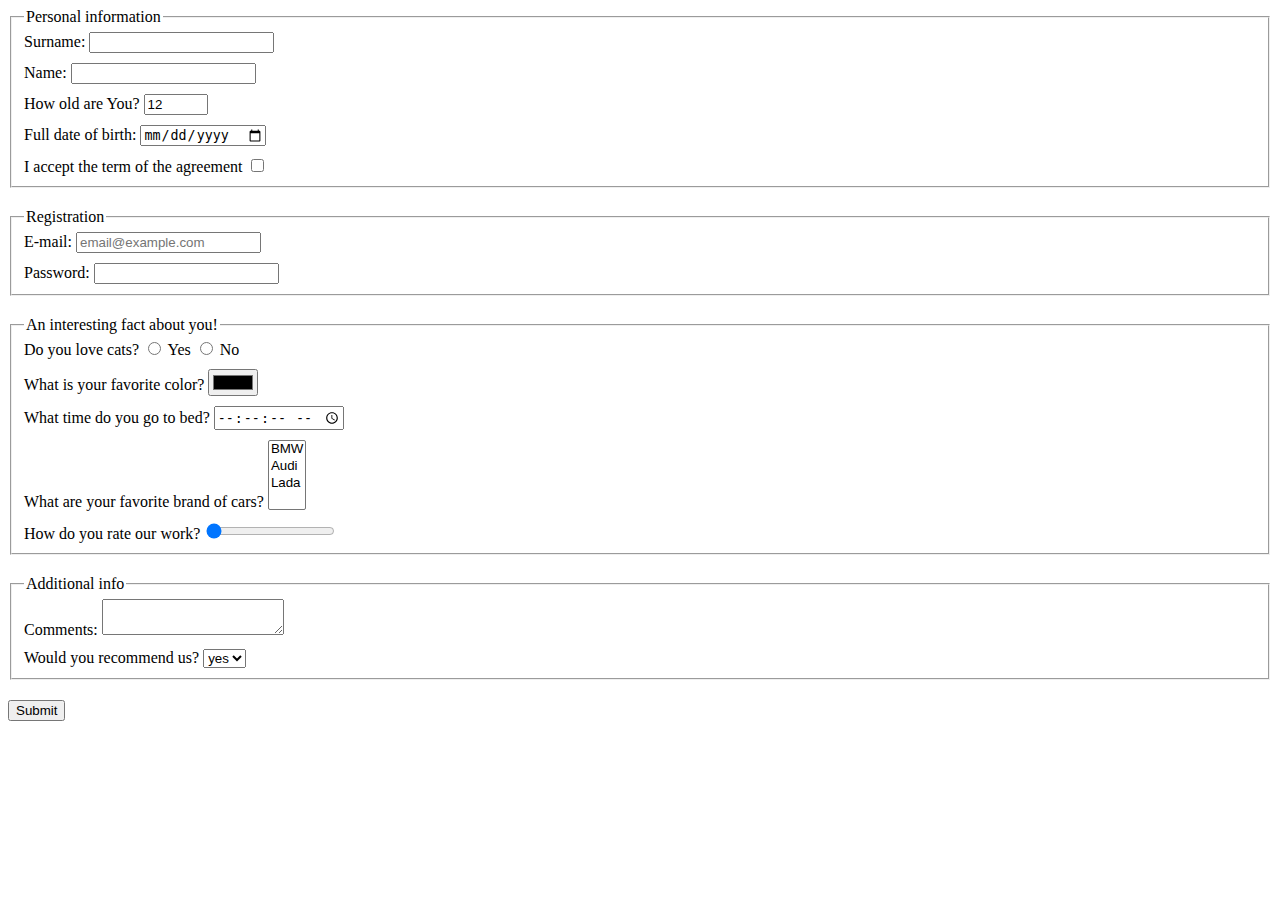
<file: index.html>
<!DOCTYPE html><html lang="en"><head><meta charset="UTF-8"><meta name="viewport" content="width=device-width, user-scalable=no, initial-scale=1.0, maximum-scale=1.0, minimum-scale=1.0"><meta http-equiv="X-UA-Compatible" content="ie=edge"><title>HTML Form</title><link rel="stylesheet" href="style.eec5a0b9.css"></head><body> <script type="text/javascript" src="main.e97352c4.js"></script> <form action="" method="POST" onsubmit="onSubmit()"> <fieldset class="field"> <legend>Personal information</legend> <div> <label for="surname">Surname:</label> <input type="text" name="surname" id="surname" autocomplete="off" required> </div> <div> <label for="name">Name:</label> <input type="text" name="name" id="name" autocomplete="off" required> </div> <div> <label for="age">How old are You?</label> <input type="number" name="age" value="12" id="age" required max="100" min="0"> </div> <div> <label for="date">Full date of birth:</label> <input type="date" name="date" placeholder="mm/dd/yyyy" id="date" required> </div> <div> <label for="terms">I accept the term of the agreement</label> <input type="checkbox" name="terms" id="terms" required> </div> </fieldset> <fieldset class="field"> <legend>Registration</legend> <div> <label for="email">E-mail:</label> <input type="email" name="email" id="email" placeholder="email@example.com" required> </div> <div> <label for="password">Password:</label> <input type="password" name="password" id="password" minlength="5" maxlength="30" required> </div> </fieldset> <fieldset class="field"> <legend>An interesting fact about you!</legend> <div> Do you love cats? <label for="cats"> <input type="radio" name="cats" id="cats" value="y" required> Yes </label> <label for="cat"> <input type="radio" name="cats" value="n" id="cat" required> No </label> </div> <div> <label for="color">What is your favorite color?</label> <input type="color" name="color" id="color" required> </div> <div> <label for="bed">What time do you go to bed?</label> <input type="time" name="bed" id="bed" required step="1" max="100" min="0"> </div> <div> <label for="car"> What are your favorite brand of cars? <select name="car" id="car" required multiple> <option value="bmw">BMW</option> <option value="audi">Audi</option> <option value="lada">Lada</option> </select> </label> </div> <div> <label for="rate">How do you rate our work?</label> <input type="range" name="rate" id="rate" value="0" required> </div> </fieldset> <fieldset class="field"> <legend>Additional info</legend> <div> <label class="label" for="comments"> Comments: <textarea name="comments" id="comments"></textarea> </label> </div> <div> <label for="recommend"> Would you recommend us? <select name="recommend" id="recommend" required> <option value="y">yes</option> <option value="n">no</option> </select> </label> </div> </fieldset> <button type="submit">Submit</button> </form> </body></html>
</file>
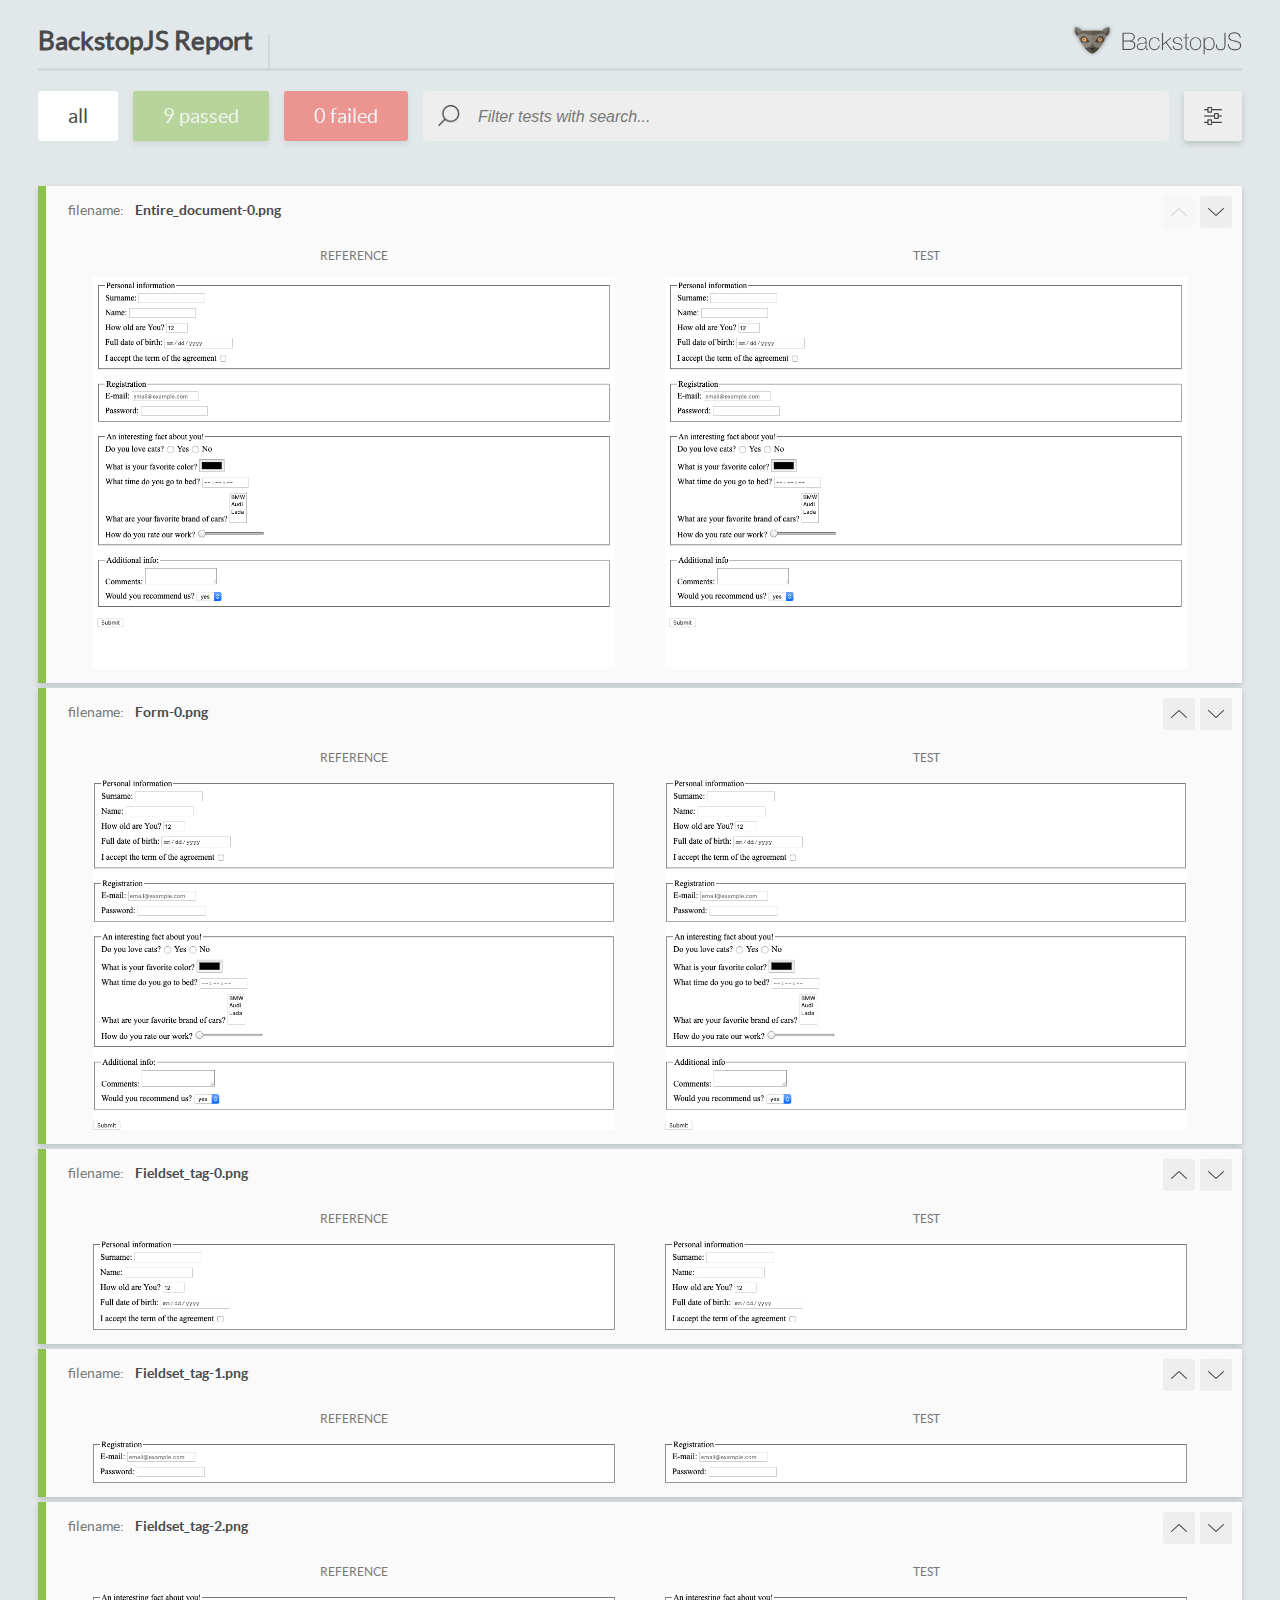
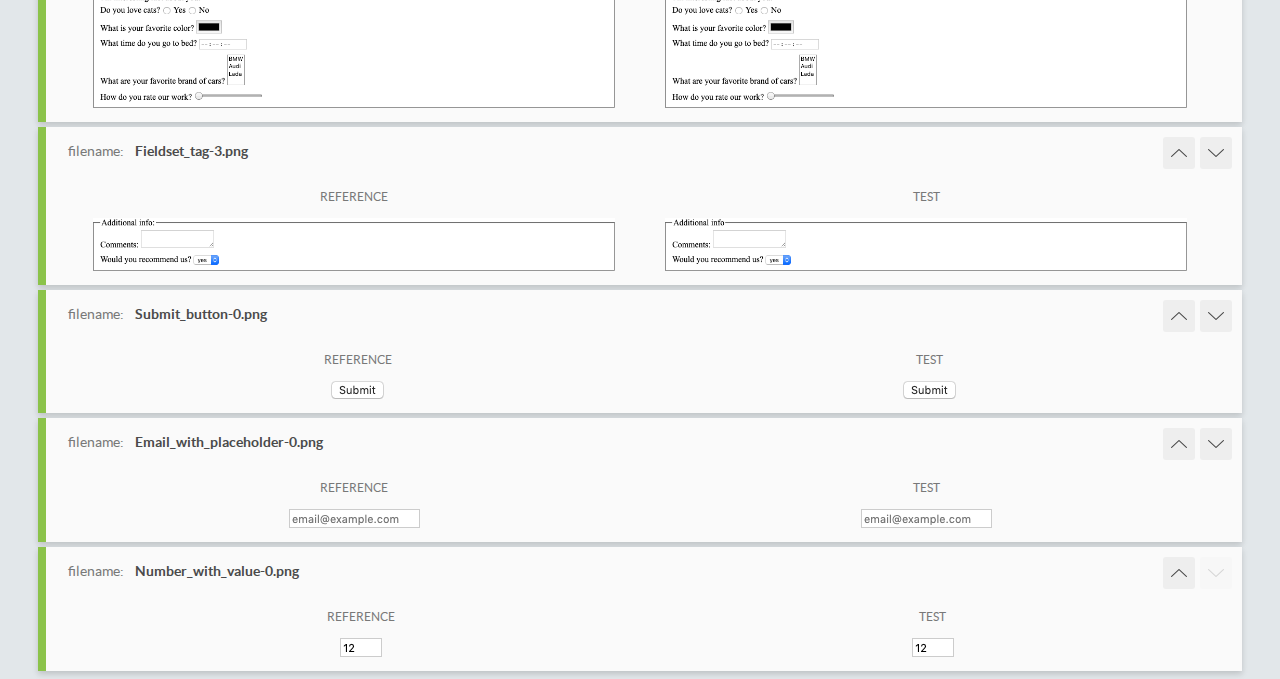
<file: report/html_report/index.html>
<!DOCTYPE html>
<html>
  <head>
    <meta charset="utf-8">
    <title>BackstopJS Report</title>

    <style>
      @font-face {
          font-family: 'latoregular';
          src: url('./assets/fonts/lato-regular-webfont.woff2') format('woff2'),
              url('./assets/fonts/lato-regular-webfont.woff') format('woff');
          font-weight: 400;
          font-style: normal;
      }
      @font-face {
          font-family: 'latobold';
          src: url('./assets/fonts/lato-bold-webfont.woff2') format('woff2'),
              url('./assets/fonts/lato-bold-webfont.woff') format('woff');
          font-weight: 700;
          font-style: normal;
      }

      .ReactModal__Body--open {
          overflow: hidden;
      }
      .ReactModal__Body--open .header {
        display: none;
      }

    </style>
  </head>
  <body style="background-color: #E2E7EA">
    <div id="root">

    </div>
    <script type="text/javascript">
      function report (report) { // eslint-disable-line no-unused-vars
        window.tests = report;
      }
    </script>
    <script type="text/javascript" src="config.js"></script>
    <script type="text/javascript" src="index_bundle.js"></script>
  </body>
</html>
</file>
<file: style.eec5a0b9.css>
div{margin-bottom:10px;padding-top:0}div,fieldset{padding-bottom:0}fieldset{margin-bottom:20px}
/*# sourceMappingURL=style.eec5a0b9.css.map */
</file>
